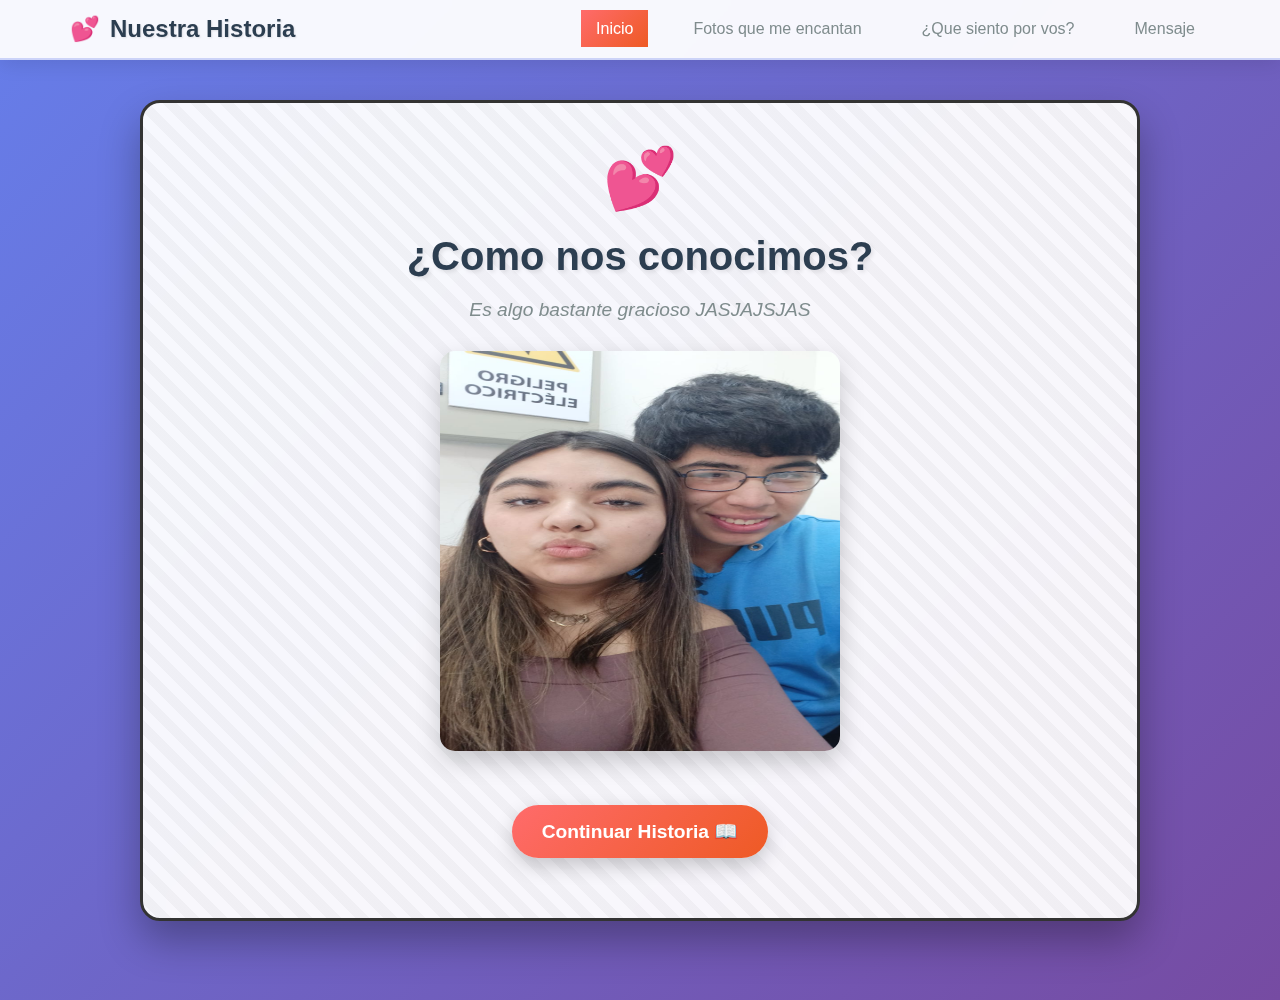
<file: index.html>
<!DOCTYPE html>
<html lang="es">
<head>
    <meta charset="UTF-8">
    <meta name="viewport" content="width=device-width, initial-scale=1.0">
    <title>¡Feliz 9 Meses, Mi Amor! 💕</title>
    <link rel="stylesheet" href="styles.css">
</head>
<body>
    <div class="floating-hearts" id="floatingHearts"></div>
    
    <!-- Header con navegación -->
    <header class="header">
        <nav class="nav">
            <div class="nav-brand">
                <span class="nav-heart">💕</span>
                <span class="nav-title">Nuestra Historia</span>
            </div>
            <ul class="nav-menu">
                <li class="nav-item">
                    <a href="index.html" class="nav-link active">Inicio</a>
                </li>
                <li class="nav-item">
                    <a href="fotos.html" class="nav-link">Fotos que me encantan</a>
                </li>
                <li class="nav-item">
                    <a href="sentimientos.html" class="nav-link">¿Que siento por vos?</a>
                </li>
                <li class="nav-item">
                    <a href="mensaje.html" class="nav-link">Mensaje</a>
                </li>
            </ul>
        </nav>
    </header>
    
    <div class="container">
        <div class="heart-icon">💕</div>
        
        <h1 class="title">¿Como nos conocimos?</h1>
        <p class="subtitle">Es algo bastante gracioso JASJAJSJAS</p>
        
        <div class="image-container">
            <img src="img/img_1.jpeg" alt="Nuestra historia" class="landscape-image">
        </div>
        
        
        
        <!-- <div class="countdown"> -->
            <!-- <p>🎉 <strong>¡9 meses de felicidad!</strong> 🎉</p> -->
            <!-- <p>Y muchos más por venir...</p> -->
        <!-- </div> -->
        
        <!-- <div class="special-moment">
            <p>💖 Eres mi presente, mi futuro y mi mayor bendición 💖</p>
        </div> -->
        
               <button class="love-button" onclick="window.location.href='historia.html'">Continuar Historia 📖</button>
    </div>

    <script src="script.js"></script>
</body>
</html>
</file>
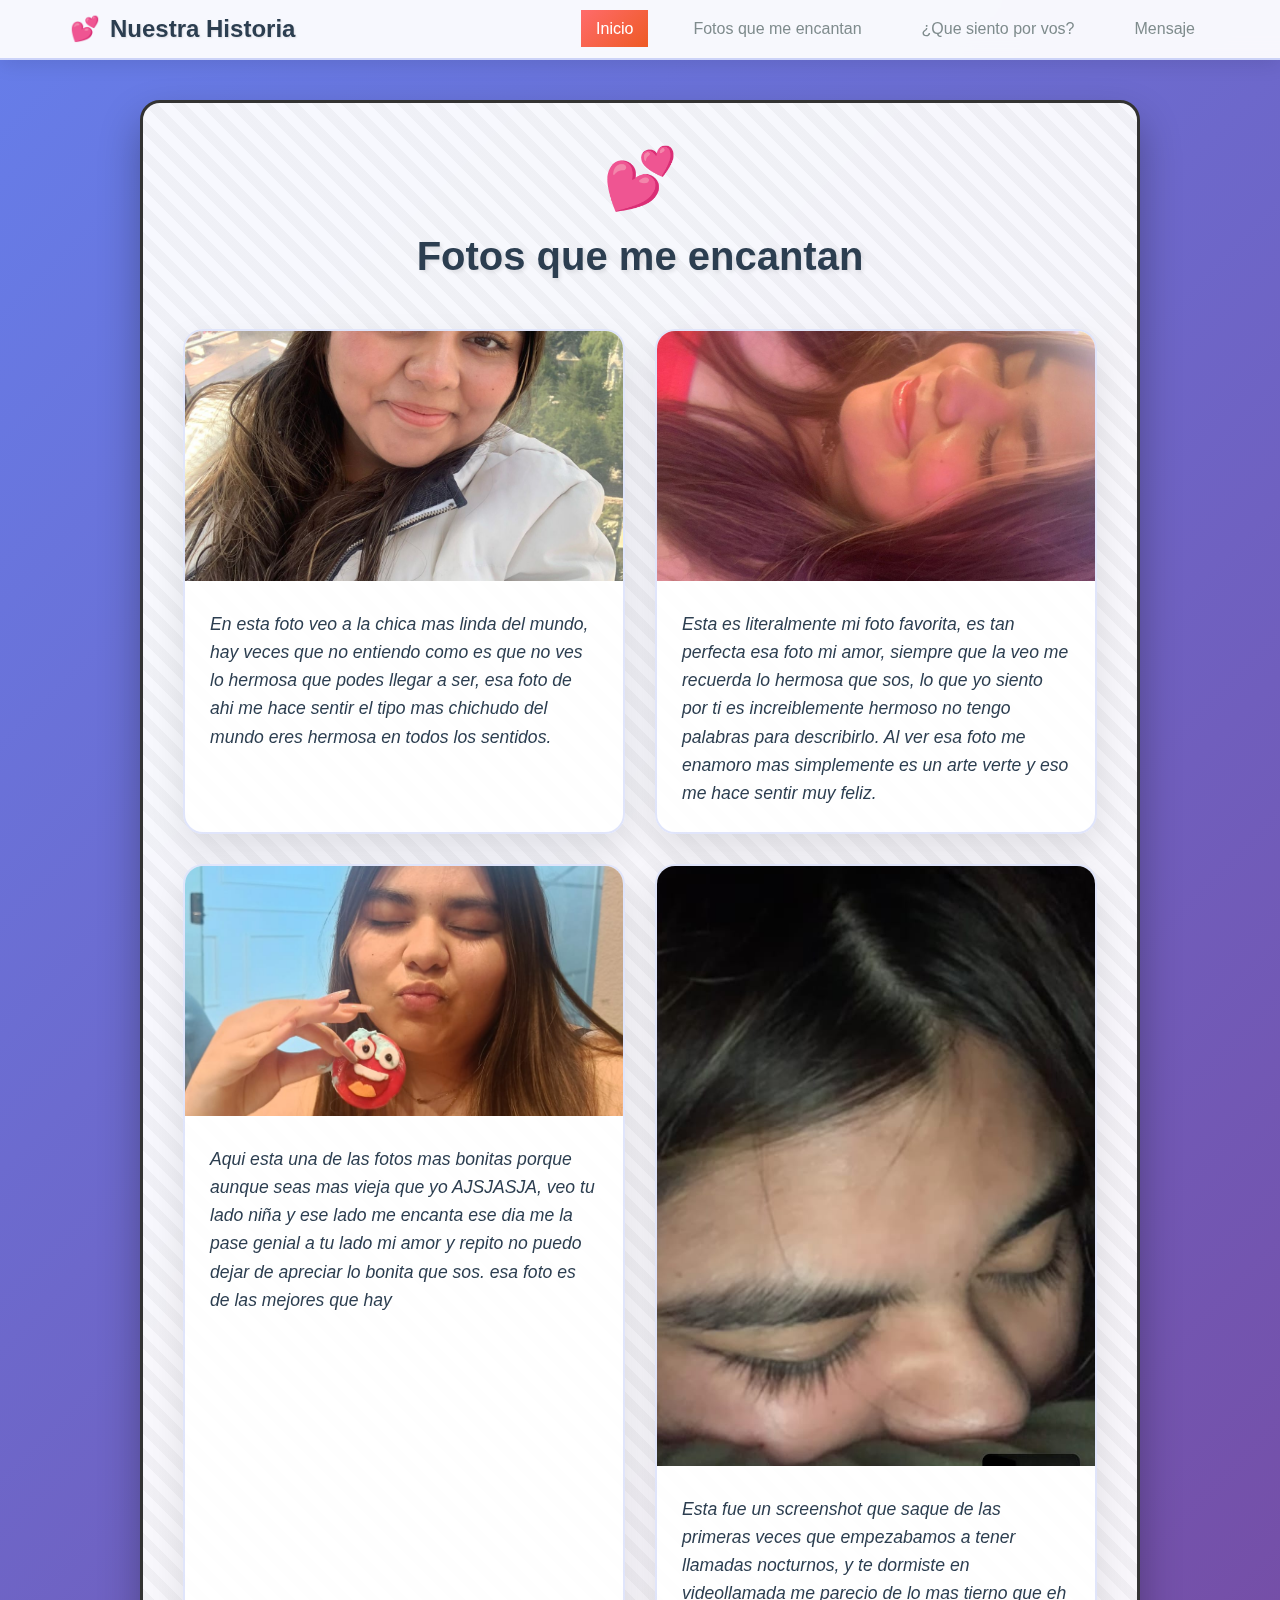
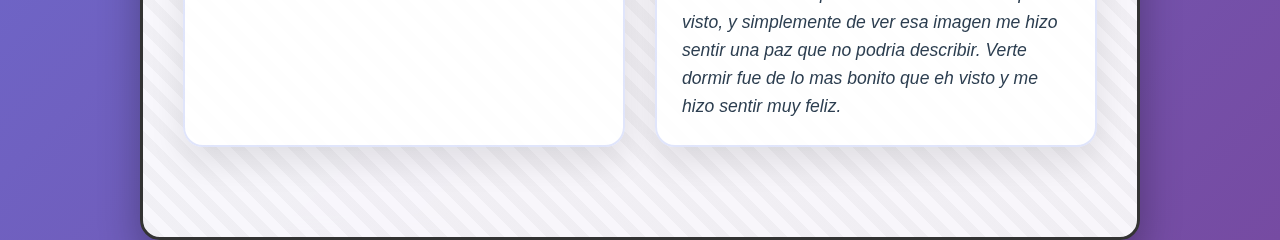
<file: fotos.html>
<!DOCTYPE html>
<html lang="es">
<head>
    <meta charset="UTF-8">
    <meta name="viewport" content="width=device-width, initial-scale=1.0">
    <title>¡Feliz 9 Meses, Mi Amor! 💕</title>
    <link rel="stylesheet" href="styles.css">
</head>
<body>
    <div class="floating-hearts" id="floatingHearts"></div>
    
    <!-- Header con navegación -->
    <header class="header">
        <nav class="nav">
            <div class="nav-brand">
                <span class="nav-heart">💕</span>
                <span class="nav-title">Nuestra Historia</span>
            </div>
            <ul class="nav-menu">
                <li class="nav-item">
                    <a href="index.html" class="nav-link active">Inicio</a>
                </li>
                <li class="nav-item">
                    <a href="fotos.html" class="nav-link">Fotos que me encantan</a>
                </li>
                <li class="nav-item">
                    <a href="sentimientos.html" class="nav-link">¿Que siento por vos?</a>
                </li>
                <li class="nav-item">
                    <a href="mensaje.html" class="nav-link">Mensaje</a>
                </li>
            </ul>
        </nav>
    </header>
    
    <div class="container">
        <div class="heart-icon">💕</div>
        
        <h1 class="title">Fotos que me encantan</h1>
        
        <div class="cards-container">
            <div class="card">
                <img src="img/img_2.jpeg" alt="Nuestra historia" class="card-image">
                <div class="card-content">
                    <p>
                        En esta foto veo a la chica mas linda del mundo, hay veces que no entiendo como es que no ves lo hermosa que podes llegar a ser, esa foto de ahi me hace sentir
                        el tipo mas chichudo del mundo eres hermosa en todos los sentidos. 
                    </p>
                </div>
            </div>
            
            <div class="card">
                <img src="img/img_3.jpeg" alt="Nuestra historia" class="card-image">
                <div class="card-content">
                    <p>
                        Esta es literalmente mi foto favorita, es tan perfecta esa foto mi amor, siempre que la veo me recuerda lo hermosa que sos, lo que yo siento por ti es increiblemente hermoso
                        no tengo palabras para describirlo. Al ver esa foto me enamoro mas simplemente es un arte verte y eso me hace sentir muy feliz.
                    </p>
                </div>
            </div>
            
            <div class="card">
                <img src="img/img_4.jpeg" alt="Nuestra historia" class="card-image">
                <div class="card-content">
                    <p>
                        Aqui esta una de las fotos mas bonitas porque aunque seas mas vieja que yo AJSJASJA, veo tu lado niña y ese lado me encanta 
                        ese dia me la pase genial a tu lado mi amor y repito no puedo dejar de apreciar lo bonita que sos. esa foto es de las mejores que hay
                    </p>
                </div>
            </div>
            <div class="card">
                <img src="img/img_5.jpeg" alt="Nuestra historia" class="card-image special-size">
                <div class="card-content">
                    <p>
                        Esta fue un screenshot que saque de las primeras veces que empezabamos a tener llamadas nocturnos, y te dormiste en videollamada
                        me parecio de lo mas tierno que eh visto, y simplemente de ver esa imagen me hizo sentir una paz que no podria describir. Verte dormir 
                        fue de lo mas bonito que eh visto y me hizo sentir muy feliz.
                    </p>
                </div>
            </div>
            
        </div>
        
        
        
        
        <!-- <div class="countdown"> -->
            <!-- <p>🎉 <strong>¡9 meses de felicidad!</strong> 🎉</p> -->
            <!-- <p>Y muchos más por venir...</p> -->
        <!-- </div> -->
        
        <!-- <div class="special-moment">
            <p>💖 Eres mi presente, mi futuro y mi mayor bendición 💖</p>
        </div> -->
        
               
    </div>

    <script src="script.js"></script>
</body>
</html>
</file>
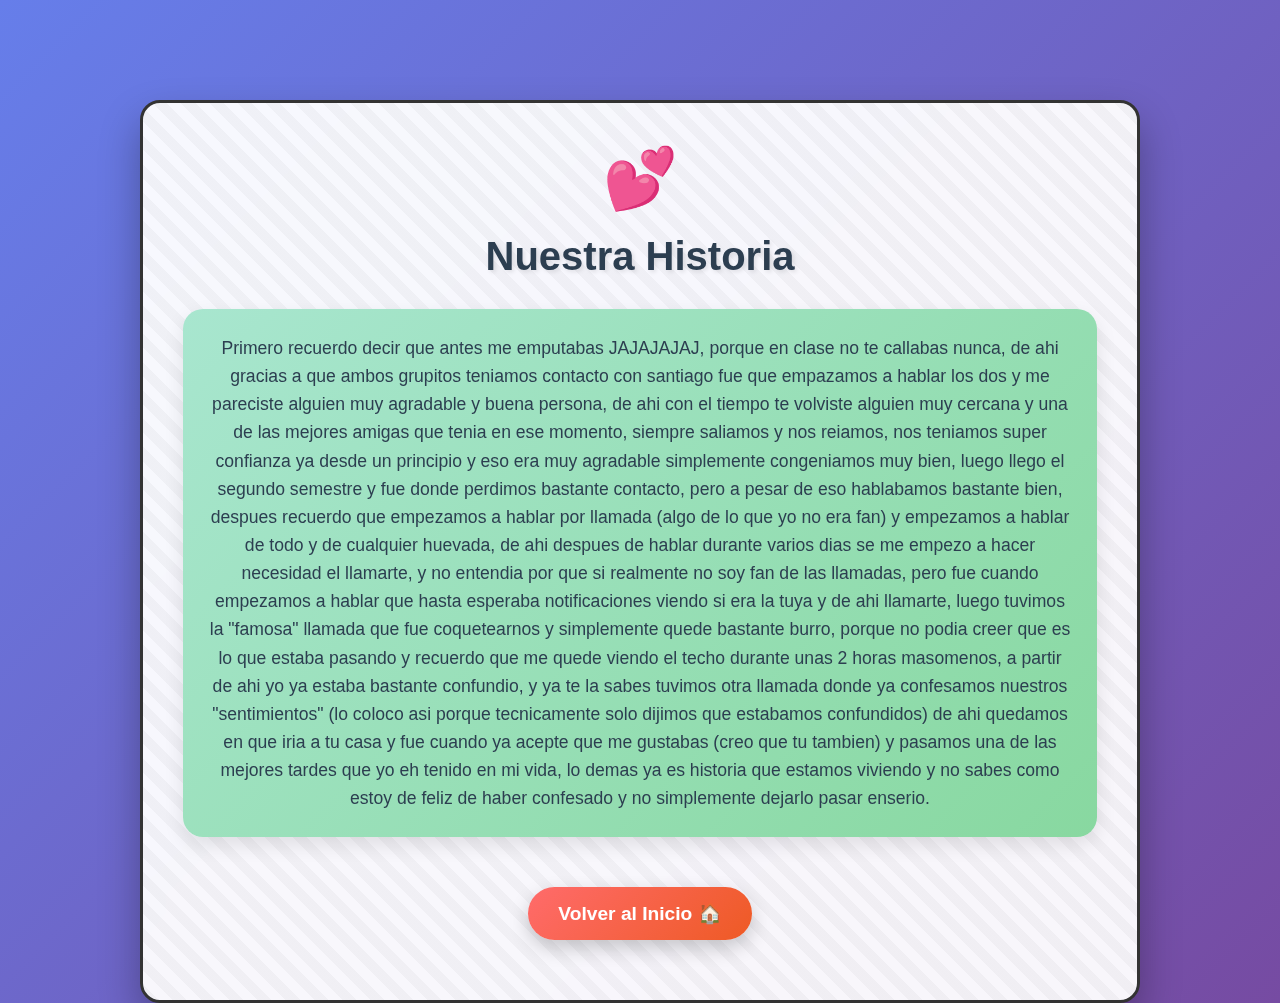
<file: historia.html>
<!DOCTYPE html>
<html lang="es">
<head>
    <meta charset="UTF-8">
    <meta name="viewport" content="width=device-width, initial-scale=1.0">
    <title>Nuestra Historia - Capítulo 1</title>
    <link rel="stylesheet" href="styles.css">
</head>
<body>
    <div class="floating-hearts" id="floatingHearts"></div>
    
    <div class="container">
        <div class="heart-icon">💕</div>
        
        <h1 class="title">Nuestra Historia</h1>
        
        
        <div class="message">
            <p>Primero recuerdo decir que antes me emputabas JAJAJAJAJ, porque en clase no te callabas nunca, de ahi gracias a que ambos grupitos
                teniamos contacto con santiago fue que empazamos a hablar los dos y me pareciste alguien muy agradable y buena persona, de ahi con el tiempo te volviste alguien muy cercana
                y una de las mejores amigas que tenia en ese momento, siempre saliamos y nos reiamos, nos teniamos super confianza ya desde un principio y eso era muy agradable
                simplemente congeniamos muy bien, luego llego el segundo semestre y fue donde perdimos bastante contacto, pero a pesar de eso hablabamos bastante bien, despues recuerdo que 
                empezamos a hablar por llamada (algo de lo que yo no era fan) y empezamos a hablar de todo y de cualquier huevada, de ahi despues de hablar durante varios dias
                se me empezo a hacer necesidad el llamarte, y no entendia por que si realmente no soy fan de las llamadas, pero fue cuando empezamos a hablar que hasta esperaba notificaciones viendo si era la tuya
                y de ahi llamarte, luego tuvimos la "famosa" llamada que fue coquetearnos y simplemente quede bastante burro, porque no podia creer que es lo que estaba pasando y recuerdo que me quede 
                viendo el techo durante unas 2 horas masomenos, a partir de ahi yo ya estaba bastante confundio, y ya te la sabes tuvimos otra llamada donde ya confesamos nuestros "sentimientos" (lo coloco asi porque
                tecnicamente solo dijimos que estabamos confundidos) de ahi quedamos en que iria a tu casa y fue cuando ya acepte que me gustabas (creo que tu tambien) y pasamos una de las mejores tardes que yo
                eh tenido en mi vida, lo demas ya es historia que estamos viviendo y no sabes como estoy de feliz de haber confesado y no simplemente dejarlo pasar enserio.
            </p>
        </div>
        
        <button class="love-button" onclick="window.location.href='index.html'">Volver al Inicio 🏠</button>
    </div>

    <script src="script.js"></script>
</body>
</html>
</file>
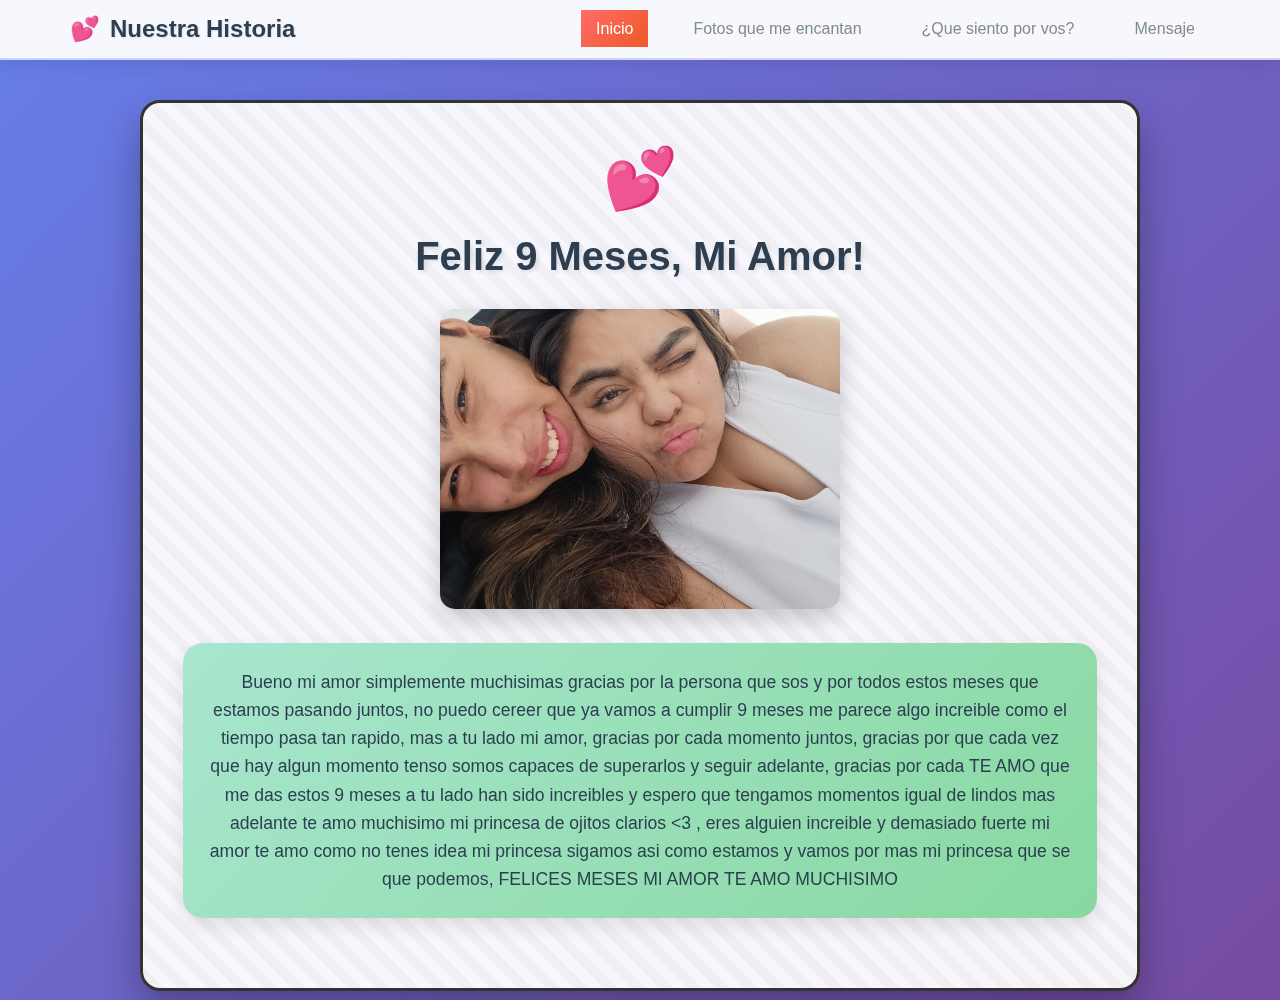
<file: mensaje.html>
<!DOCTYPE html>
<html lang="es">
<head>
    <meta charset="UTF-8">
    <meta name="viewport" content="width=device-width, initial-scale=1.0">
    <title>¡Feliz 9 Meses, Mi Amor! 💕</title>
    <link rel="stylesheet" href="styles.css">
</head>
<body>
    <div class="floating-hearts" id="floatingHearts"></div>
    
    <!-- Header con navegación -->
    <header class="header">
        <nav class="nav">
            <div class="nav-brand">
                <span class="nav-heart">💕</span>
                <span class="nav-title">Nuestra Historia</span>
            </div>
            <ul class="nav-menu">
                <li class="nav-item">
                    <a href="index.html" class="nav-link active">Inicio</a>
                </li>
                <li class="nav-item">
                    <a href="fotos.html" class="nav-link">Fotos que me encantan</a>
                </li>
                <li class="nav-item">
                    <a href="sentimientos.html" class="nav-link">¿Que siento por vos?</a>
                </li>
                <li class="nav-item">
                    <a href="mensaje.html" class="nav-link">Mensaje</a>
                </li>
            </ul>
        </nav>
    </header>
    
    <div class="container">
        <div class="heart-icon">💕</div>
        
        <h1 class="title">Feliz 9 Meses, Mi Amor!</h1>

        <div class="image-container">
            <img src="img/img_8.jpeg" alt="Nuestra historia" class="landscape-image mensaje-image">
        </div>
        
        
        <div class="message">
            <p>
                Bueno mi amor simplemente muchisimas gracias por la persona que sos y por todos estos meses que estamos pasando juntos, no puedo cereer que ya vamos a cumplir 9 meses
                me parece algo increible como el tiempo pasa tan rapido, mas a tu lado mi amor, gracias por cada momento juntos, gracias por que cada vez que hay algun momento tenso 
                somos capaces de superarlos y seguir adelante, gracias por cada TE AMO que me das estos 9 meses a tu lado han sido increibles y espero que tengamos momentos igual de lindos mas adelante
                te amo muchisimo mi princesa de ojitos clarios <3 , eres alguien increible y demasiado fuerte mi amor te amo como no tenes idea mi princesa sigamos asi como estamos
                y vamos por mas mi princesa que se que podemos, 


                FELICES MESES MI AMOR TE AMO MUCHISIMO
            </p>
        </div>
    </div>

    <script src="script.js"></script>
</body>
</html>
</file>
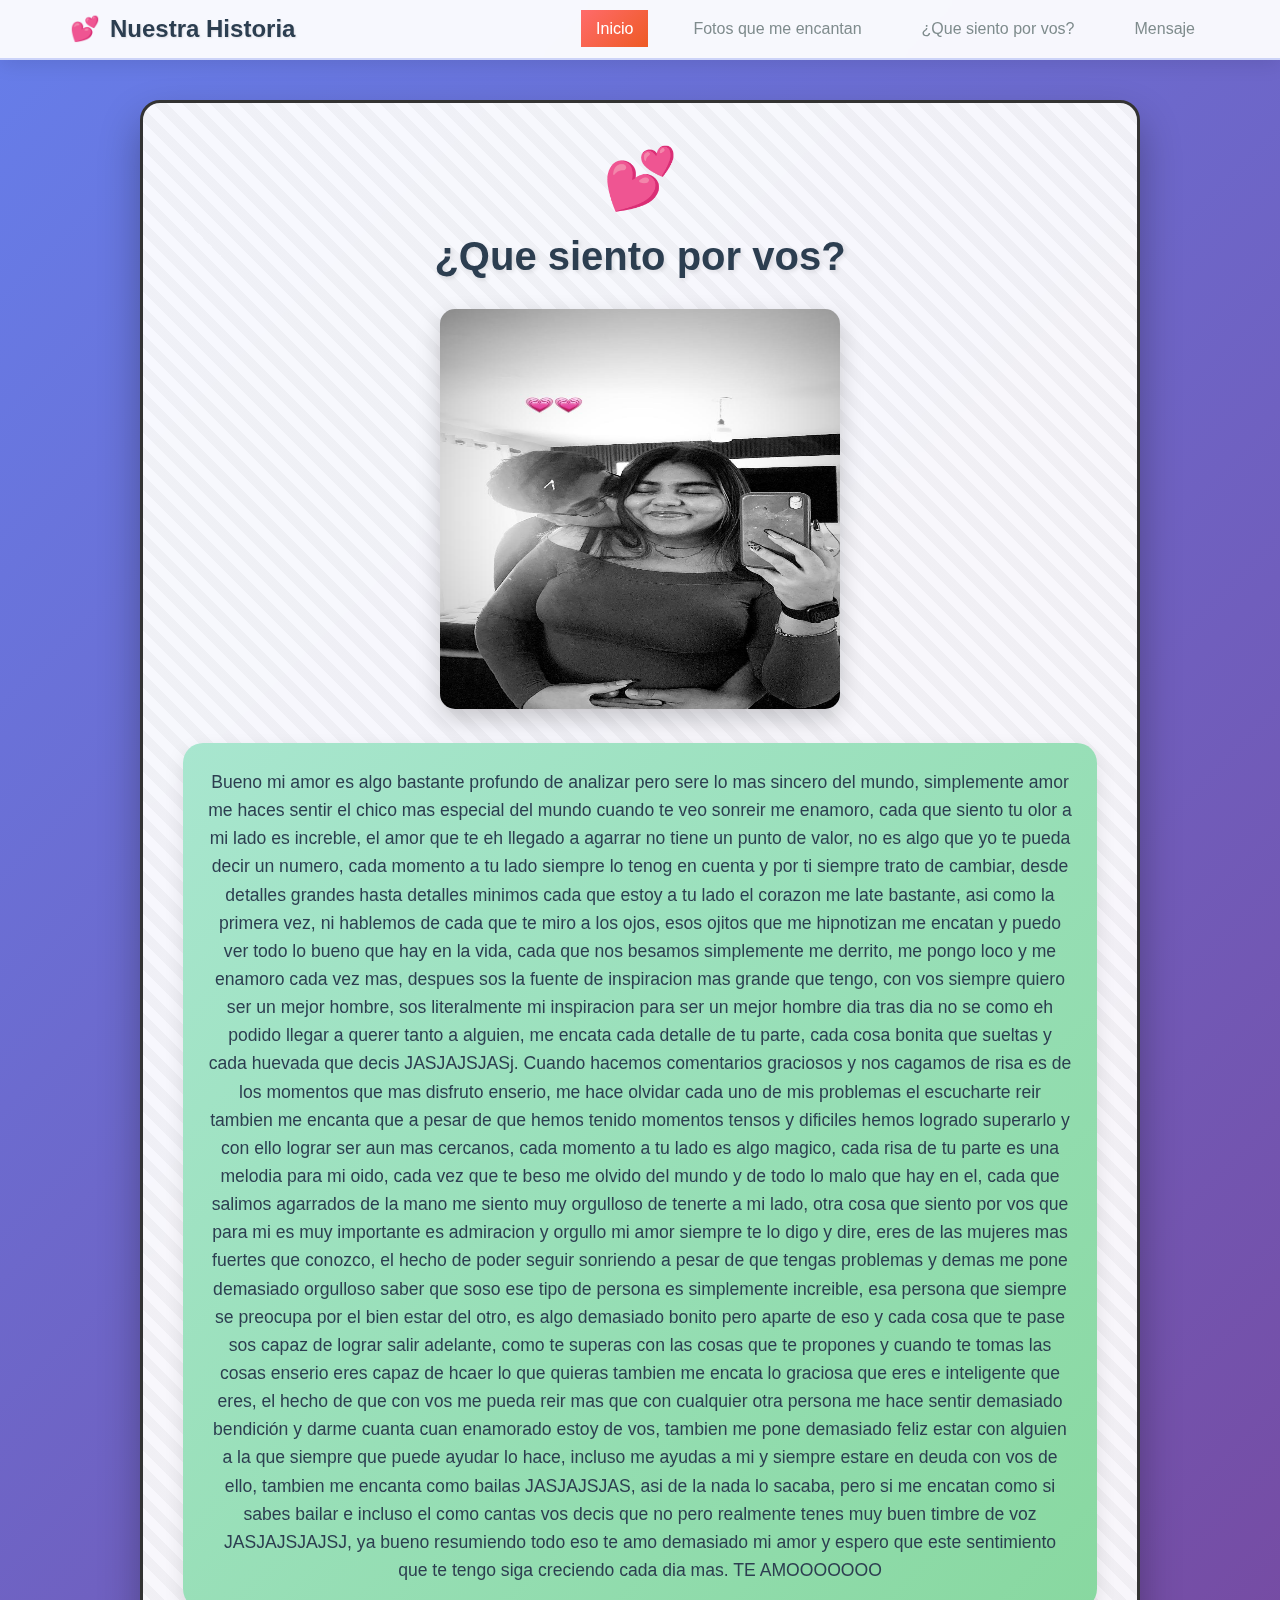
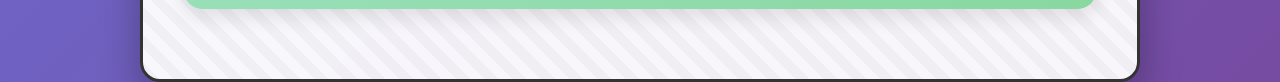
<file: sentimientos.html>
<!DOCTYPE html>
<html lang="es">
<head>
    <meta charset="UTF-8">
    <meta name="viewport" content="width=device-width, initial-scale=1.0">
    <title>¡Feliz 9 Meses, Mi Amor! 💕</title>
    <link rel="stylesheet" href="styles.css">
</head>
<body>
    <div class="floating-hearts" id="floatingHearts"></div>
    
    <!-- Header con navegación -->
    <header class="header">
        <nav class="nav">
            <div class="nav-brand">
                <span class="nav-heart">💕</span>
                <span class="nav-title">Nuestra Historia</span>
            </div>
            <ul class="nav-menu">
                <li class="nav-item">
                    <a href="index.html" class="nav-link active">Inicio</a>
                </li>
                <li class="nav-item">
                    <a href="fotos.html" class="nav-link">Fotos que me encantan</a>
                </li>
                <li class="nav-item">
                    <a href="sentimientos.html" class="nav-link">¿Que siento por vos?</a>
                </li>
                <li class="nav-item">
                    <a href="mensaje.html" class="nav-link">Mensaje</a>
                </li>
            </ul>
        </nav>
    </header>
    
    <div class="container">
        <div class="heart-icon">💕</div>
        
        <h1 class="title">¿Que siento por vos?</h1>

        <div class="image-container">
            <img src="img/img_6.jpeg" alt="Nuestra historia" class="landscape-image">
        </div>
        
        
        <div class="message">
            <p>
                Bueno mi amor es algo bastante profundo de analizar pero sere lo mas sincero del mundo, simplemente amor me haces sentir el chico mas especial del mundo
                cuando te veo sonreir me enamoro, cada que siento tu olor a mi lado es increble, el amor que te eh llegado a agarrar no tiene un punto de valor, no es algo 
                que yo te pueda decir un numero, cada momento a tu lado siempre lo tenog en cuenta y por ti siempre trato de cambiar, desde detalles grandes hasta detalles minimos
                cada que estoy a tu lado el corazon me late bastante, asi como la primera vez, ni hablemos de cada que te miro a los ojos, esos ojitos que me hipnotizan
                me encatan y puedo ver todo lo bueno que hay en la vida, cada que nos besamos simplemente me derrito, me pongo loco y me enamoro cada vez mas, despues 
                sos la fuente de inspiracion mas grande que tengo, con vos siempre quiero ser un mejor hombre, sos literalmente mi inspiracion para ser un mejor hombre dia tras dia
                no se como eh podido llegar a querer tanto a alguien, me encata cada detalle de tu parte, cada cosa bonita que sueltas y cada huevada que decis JASJAJSJASj.
                Cuando hacemos comentarios graciosos y nos cagamos de risa es de los momentos que mas disfruto enserio, me hace olvidar cada uno de mis problemas el escucharte reir
                tambien me encanta que a pesar de que hemos tenido momentos tensos y dificiles hemos logrado superarlo y con ello lograr ser aun mas cercanos, cada momento a tu lado
                es algo magico, cada risa de tu parte es una melodia para mi oido, cada vez que te beso me olvido del mundo y de todo lo malo que hay en el, cada que salimos
                agarrados de la mano me siento muy orgulloso de tenerte a mi lado, otra cosa que siento por vos que para mi es muy importante es admiracion y orgullo mi amor
                siempre te lo digo y dire, eres de las mujeres mas fuertes que conozco, el hecho de poder seguir sonriendo a pesar de que tengas problemas y demas me pone demasiado orgulloso
                saber que soso ese tipo de persona es simplemente increible, esa persona que siempre se preocupa por el bien estar del otro, es algo demasiado bonito pero aparte de eso
                y cada cosa que te pase sos capaz de lograr salir adelante, como te superas con las cosas que te propones y cuando te tomas las cosas enserio eres capaz de hcaer lo que quieras
                tambien me encata lo graciosa que eres e inteligente que eres, el hecho de que con vos me pueda reir mas que con cualquier otra persona me hace sentir demasiado bendición
                y darme cuanta cuan enamorado estoy de vos, tambien me pone demasiado feliz estar con alguien a la que siempre que puede ayudar lo hace, incluso me ayudas a mi
                y siempre estare en deuda con vos de ello, tambien me encanta como bailas JASJAJSJAS, asi de la nada lo sacaba, pero si me encatan como si sabes bailar e incluso el como cantas
                vos decis que no pero realmente tenes muy buen timbre de voz JASJAJSJAJSJ, ya bueno resumiendo todo eso te amo demasiado mi amor y espero que este sentimiento que te tengo siga creciendo cada dia mas. TE AMOOOOOOO
            </p>
        </div>
    </div>

    <script src="script.js"></script>
</body>
</html>
</file>
<file: styles.css>
/* Estilos para la página de felicitación por 9 meses */
* {
    margin: 0;
    padding: 0;
    box-sizing: border-box;
}

body {
    font-family: 'Segoe UI', Tahoma, Geneva, Verdana, sans-serif;
    background: linear-gradient(135deg, #667eea 0%, #764ba2 100%);
    min-height: 100vh;
    overflow-x: hidden;
    margin: 0;
    padding: 0;
}

/* Header y navegación */
.header {
    position: fixed;
    top: 0;
    left: 0;
    right: 0;
    background: rgba(255, 255, 255, 0.95);
    backdrop-filter: blur(10px);
    border-bottom: 2px solid rgba(102, 126, 234, 0.3);
    z-index: 1000;
    box-shadow: 0 4px 20px rgba(0, 0, 0, 0.1);
}

.nav {
    display: flex;
    justify-content: space-between;
    align-items: center;
    padding: 15px 30px;
    max-width: 1200px;
    margin: 0 auto;
}

.nav-brand {
    display: flex;
    align-items: center;
    gap: 10px;
}

.nav-heart {
    font-size: 24px;
}

.nav-title {
    font-size: 1.5em;
    font-weight: bold;
    color: #2c3e50;
    text-shadow: 1px 1px 2px rgba(0, 0, 0, 0.1);
}

.nav-menu {
    display: flex;
    list-style: none;
    gap: 30px;
    margin: 0;
    padding: 0;
}

.nav-item {
    position: relative;
}

.nav-link {
    text-decoration: none;
    color: #7f8c8d;
    font-weight: 500;
    padding: 10px 15px;
    border-radius: 25px;
    position: relative;
    overflow: hidden;
}

.nav-link::before {
    content: '';
    position: absolute;
    top: 0;
    left: 0;
    width: 100%;
    height: 100%;
    background: linear-gradient(135deg, #ff6b6b 0%, #ee5a24 100%);
    z-index: -1;
    opacity: 0;
}

.nav-link:hover::before,
.nav-link.active::before {
    opacity: 1;
}

.nav-link:hover,
.nav-link.active {
    color: white;
}

/* Ajustar el contenido principal para el header fijo */
.container {
    margin-top: 100px;
    background: rgba(255, 255, 255, 0.95);
    border: 3px solid #333;
    border-radius: 20px;
    padding: 40px;
    text-align: center;
    max-width: 1000px;
    width: 90%;
    box-shadow: 0 20px 40px rgba(0, 0, 0, 0.3);
    backdrop-filter: blur(10px);
    position: relative;
    overflow: hidden;
    margin-left: auto;
    margin-right: auto;
}


.container::before {
    content: '';
    position: absolute;
    top: -50%;
    left: -50%;
    width: 200%;
    height: 200%;
    background: repeating-linear-gradient(
        45deg,
        transparent,
        transparent 10px,
        rgba(0, 0, 0, 0.03) 10px,
        rgba(0, 0, 0, 0.03) 20px
    );
    z-index: -1;
}

.heart-icon {
    font-size: 60px;
    color: #e74c3c;
    margin-bottom: 20px;
    animation: heartbeat 2s infinite;
}

@keyframes heartbeat {
    0%, 100% { transform: scale(1); }
    50% { transform: scale(1.1); }
}

.title {
    font-size: 2.5em;
    color: #2c3e50;
    margin-bottom: 20px;
    font-weight: bold;
    text-shadow: 2px 2px 4px rgba(0, 0, 0, 0.1);
}

.subtitle {
    font-size: 1.2em;
    color: #7f8c8d;
    margin-bottom: 30px;
    font-style: italic;
}

.image-container {
    margin: 30px 0;
    position: relative;
}

.landscape-image {
    width: 400px;
    height: 400px;
    border-radius: 15px;
    box-shadow: 0 10px 25px rgba(0, 0, 0, 0.2);
    transition: transform 0.3s ease;
}

.landscape-image:hover {
    transform: scale(1.05);
}

.message {
    background: linear-gradient(135deg, #a8e6cf 0%, #88d8a0 100%);
    color: #2c3e50;
    padding: 25px;
    border-radius: 20px;
    margin: 30px 0;
    font-size: 1.1em;
    line-height: 1.6;
    box-shadow: 0 8px 20px rgba(0, 0, 0, 0.1);
    transition: transform 0.3s ease;
}

.message:hover {
    transform: translateY(-5px);
}

.love-button {
    background: linear-gradient(135deg, #ff6b6b 0%, #ee5a24 100%);
    color: white;
    border: none;
    padding: 15px 30px;
    border-radius: 50px;
    font-size: 1.2em;
    font-weight: bold;
    cursor: pointer;
    transition: all 0.3s ease;
    box-shadow: 0 8px 20px rgba(0, 0, 0, 0.2);
    margin: 20px 10px;
}

.love-button:hover {
    transform: translateY(-3px);
    box-shadow: 0 12px 25px rgba(0, 0, 0, 0.3);
    background: linear-gradient(135deg, #ff5252 0%, #d63031 100%);
}

.floating-hearts {
    position: fixed;
    top: 0;
    left: 0;
    width: 100%;
    height: 100%;
    pointer-events: none;
    z-index: -1;
}

.floating-heart {
    position: absolute;
    font-size: 20px;
    color: rgba(231, 76, 60, 0.6);
    animation: float 6s linear infinite;
}

@keyframes float {
    0% {
        transform: translateY(100vh) rotate(0deg);
        opacity: 1;
    }
    100% {
        transform: translateY(-100px) rotate(360deg);
        opacity: 0;
    }
}

.countdown {
    background: linear-gradient(135deg, #74b9ff 0%, #0984e3 100%);
    color: white;
    padding: 20px;
    border-radius: 15px;
    margin: 20px 0;
    font-size: 1.1em;
    box-shadow: 0 8px 20px rgba(0, 0, 0, 0.1);
}

.special-moment {
    background: linear-gradient(135deg, #fd79a8 0%, #e84393 100%);
    color: white;
    padding: 20px;
    border-radius: 15px;
    margin: 20px 0;
    font-size: 1.1em;
    box-shadow: 0 8px 20px rgba(0, 0, 0, 0.1);
}

/* Estilos para las cards */
.cards-container {
    display: grid;
    grid-template-columns: repeat(auto-fit, minmax(300px, 1fr));
    gap: 30px;
    margin: 30px 0;
    padding: 20px 0;
}

.card {
    background: rgba(255, 255, 255, 0.95);
    border-radius: 20px;
    overflow: hidden;
    box-shadow: 0 15px 35px rgba(0, 0, 0, 0.1);
    transition: transform 0.3s ease, box-shadow 0.3s ease;
    border: 2px solid rgba(102, 126, 234, 0.2);
}

.card:hover {
    transform: translateY(-10px);
    box-shadow: 0 25px 50px rgba(0, 0, 0, 0.2);
}

.card-image {
    width: 100%;
    height: 250px;
    object-fit: cover;
    border-radius: 0;
    transition: transform 0.3s ease;
}

.card:hover .card-image {
    transform: scale(1.05);
}

.card-content {
    padding: 25px;
    text-align: left;
}

.card-content p {
    color: #2c3e50;
    font-size: 1.1em;
    line-height: 1.6;
    margin: 0;
    font-style: italic;
}

/* Estilo específico para la imagen especial */
.card-image.special-size {
    height: 600px; /* Altura más pequeña */
    object-fit: cover; /* Mantiene proporción */
    object-position: center; /* Centra la imagen */
}

/* Estilo específico para la imagen del mensaje */
.landscape-image.mensaje-image {
    width: 400px; /* Ancho personalizado */
    height: 300px; /* Altura personalizada */
    object-fit: cover; /* Mantiene proporción */
    object-position: center; /* Centra la imagen */
}

/* Diseño responsive para móviles */
@media (max-width: 768px) {
    .nav {
        padding: 10px 20px;
        flex-direction: column;
        gap: 15px;
    }
    
    .nav-menu {
        gap: 15px;
        flex-wrap: wrap;
        justify-content: center;
    }
    
    .nav-link {
        padding: 8px 12px;
        font-size: 0.9em;
    }
    
    .container {
        margin-top: 120px;
        padding: 20px;
        margin-left: 20px;
        margin-right: 20px;
        max-width: 95%;
    }
    
    .title {
        font-size: 2em;
    }
    
    .subtitle {
        font-size: 1em;
    }
    
    .landscape-image {
        width: 250px;
        height: 250px;
    }
    
    /* Imagen del mensaje responsive */
    .landscape-image.mensaje-image {
        width: 280px;
        height: 200px;
    }
    
    .cards-container {
        grid-template-columns: 1fr;
        gap: 20px;
        margin: 20px 0;
    }
    
    .card-content {
        padding: 20px;
    }
    
    .card-content p {
        font-size: 1em;
    }
    
    .message {
        padding: 20px;
        font-size: 1em;
        margin: 20px 0;
    }
    
    .heart-icon {
        font-size: 50px;
    }
}

@media (max-width: 480px) {
    .nav {
        padding: 8px 15px;
    }
    
    .nav-title {
        font-size: 1.2em;
    }
    
    .nav-menu {
        gap: 10px;
    }
    
    .nav-link {
        padding: 6px 10px;
        font-size: 0.8em;
    }
    
    .container {
        margin-top: 140px;
        padding: 15px;
        margin-left: 10px;
        margin-right: 10px;
        max-width: 98%;
    }
    
    .title {
        font-size: 1.8em;
    }
    
    .subtitle {
        font-size: 0.9em;
    }
    
    .landscape-image {
        width: 200px;
        height: 200px;
    }
    
    /* Imagen del mensaje responsive para móviles pequeños */
    .landscape-image.mensaje-image {
        width: 250px;
        height: 180px;
    }
    
    .cards-container {
        gap: 15px;
        margin: 15px 0;
    }
    
    .card-content {
        padding: 15px;
    }
    
    .card-content p {
        font-size: 0.9em;
        line-height: 1.5;
    }
    
    .message {
        padding: 15px;
        font-size: 0.9em;
        margin: 15px 0;
    }
    
    .heart-icon {
        font-size: 40px;
    }
    
    .love-button {
        padding: 12px 25px;
        font-size: 1em;
        margin: 15px 5px;
    }
}

/* Responsive para pantallas muy pequeñas */
@media (max-width: 360px) {
    .nav-title {
        font-size: 1em;
    }
    
    .nav-link {
        padding: 5px 8px;
        font-size: 0.75em;
    }
    
    .container {
        padding: 10px;
        margin-left: 5px;
        margin-right: 5px;
    }
    
    .title {
        font-size: 1.6em;
    }
    
    .landscape-image {
        width: 180px;
        height: 180px;
    }
    
    .landscape-image.mensaje-image {
        width: 220px;
        height: 160px;
    }
    
    .card-content p {
        font-size: 0.85em;
    }
    
    .message {
        font-size: 0.85em;
        padding: 12px;
    }
}
</file>
